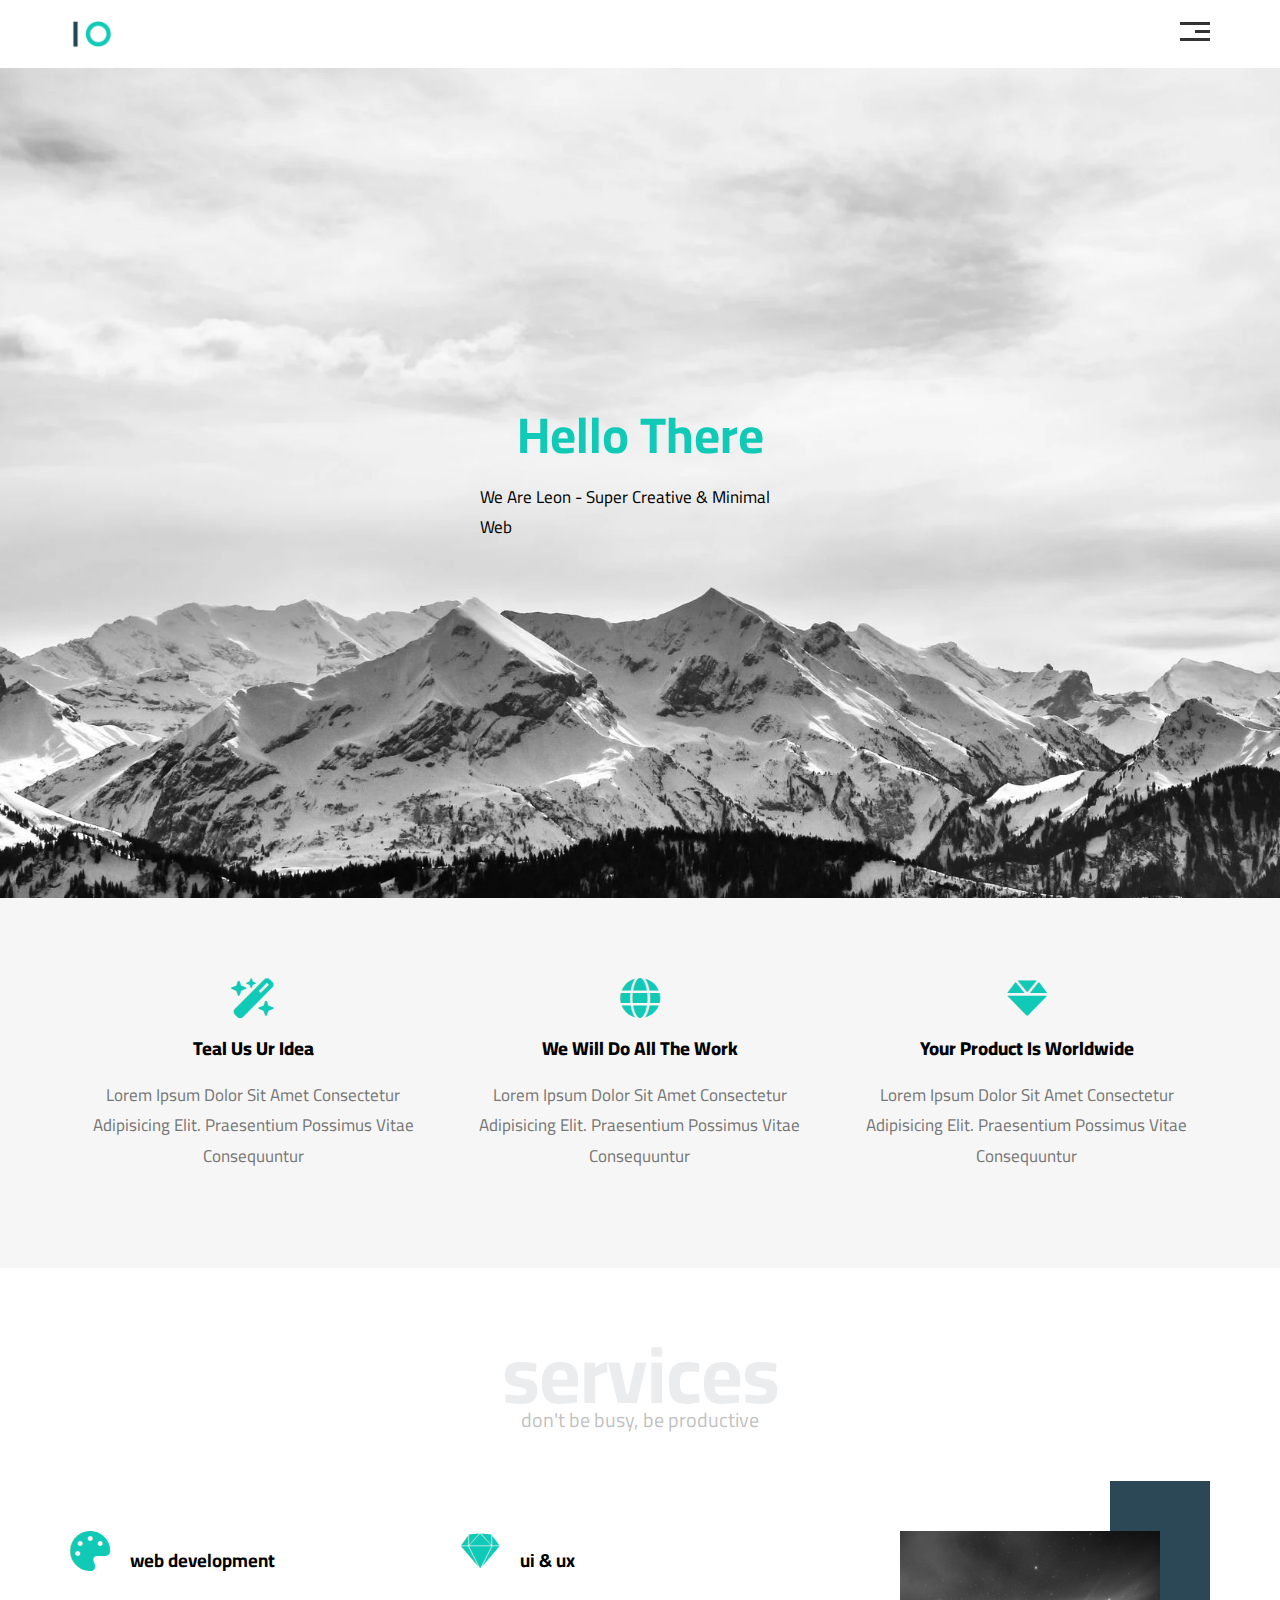
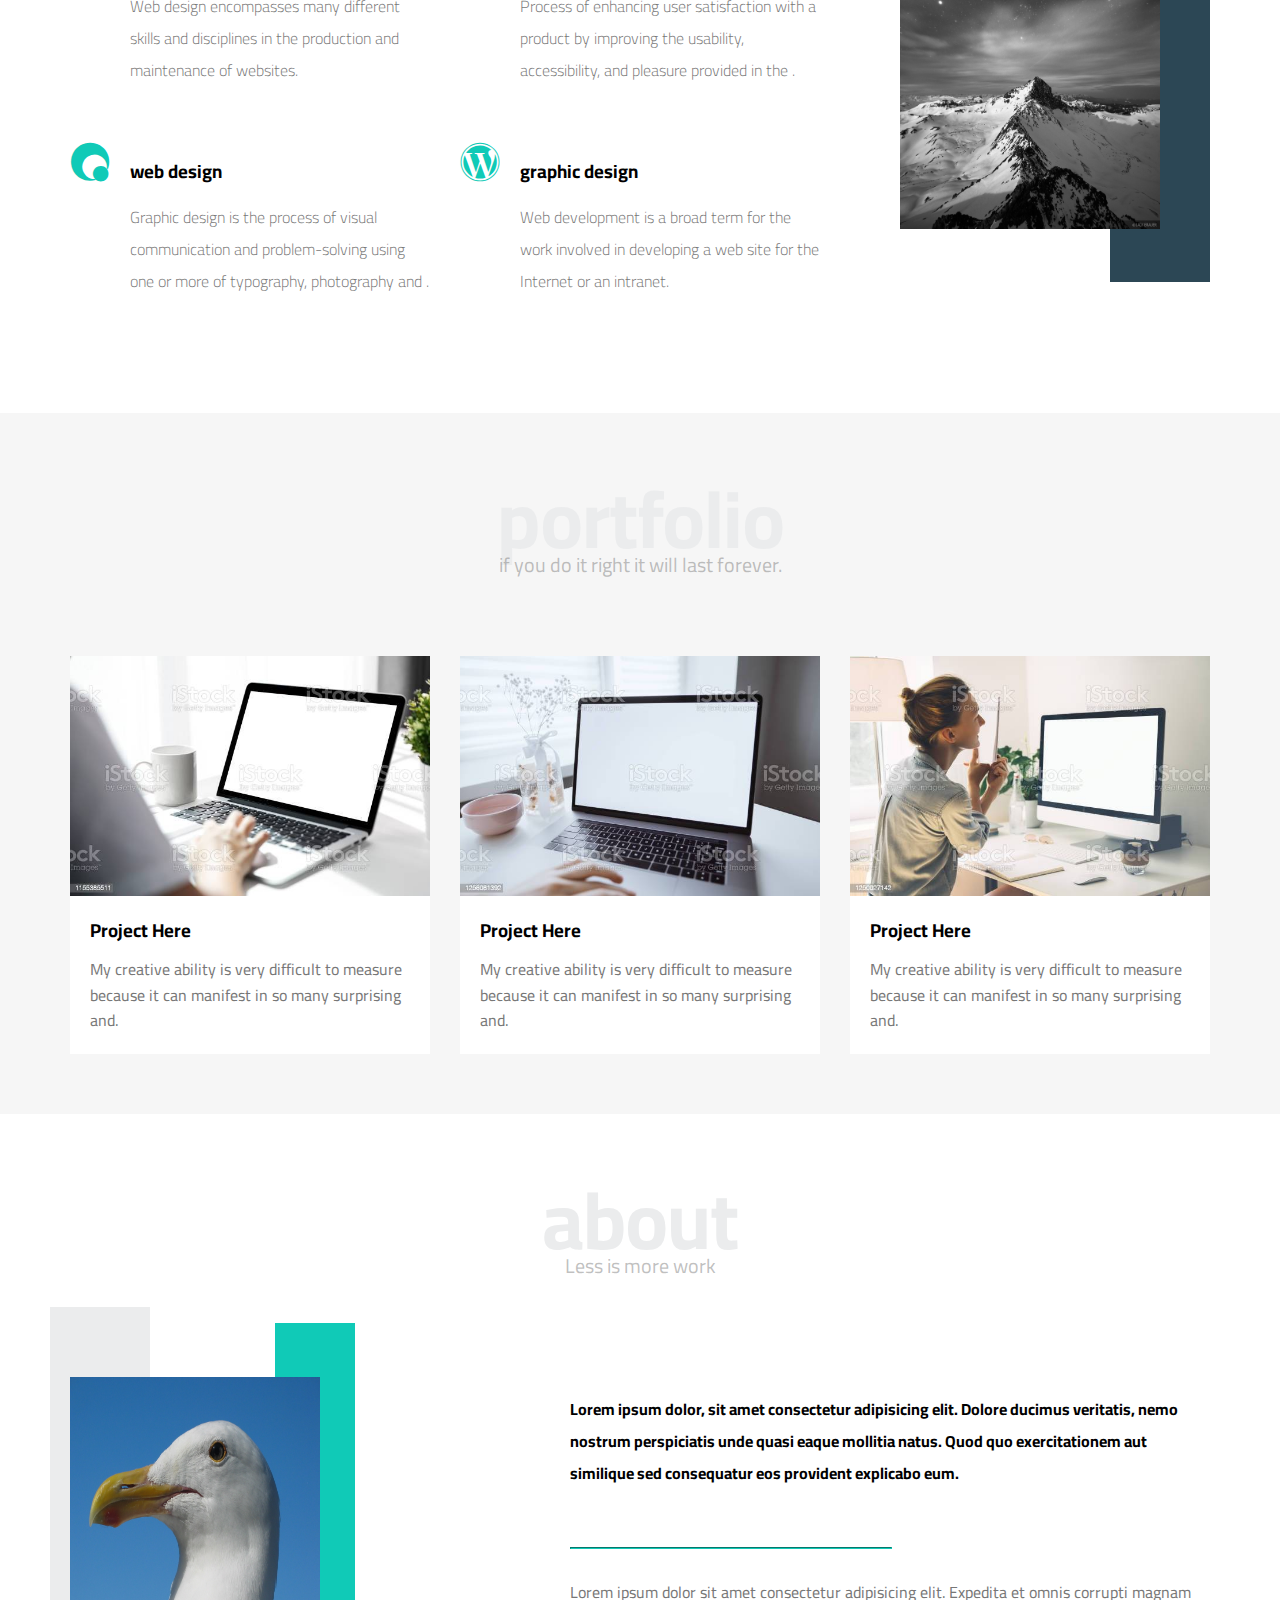
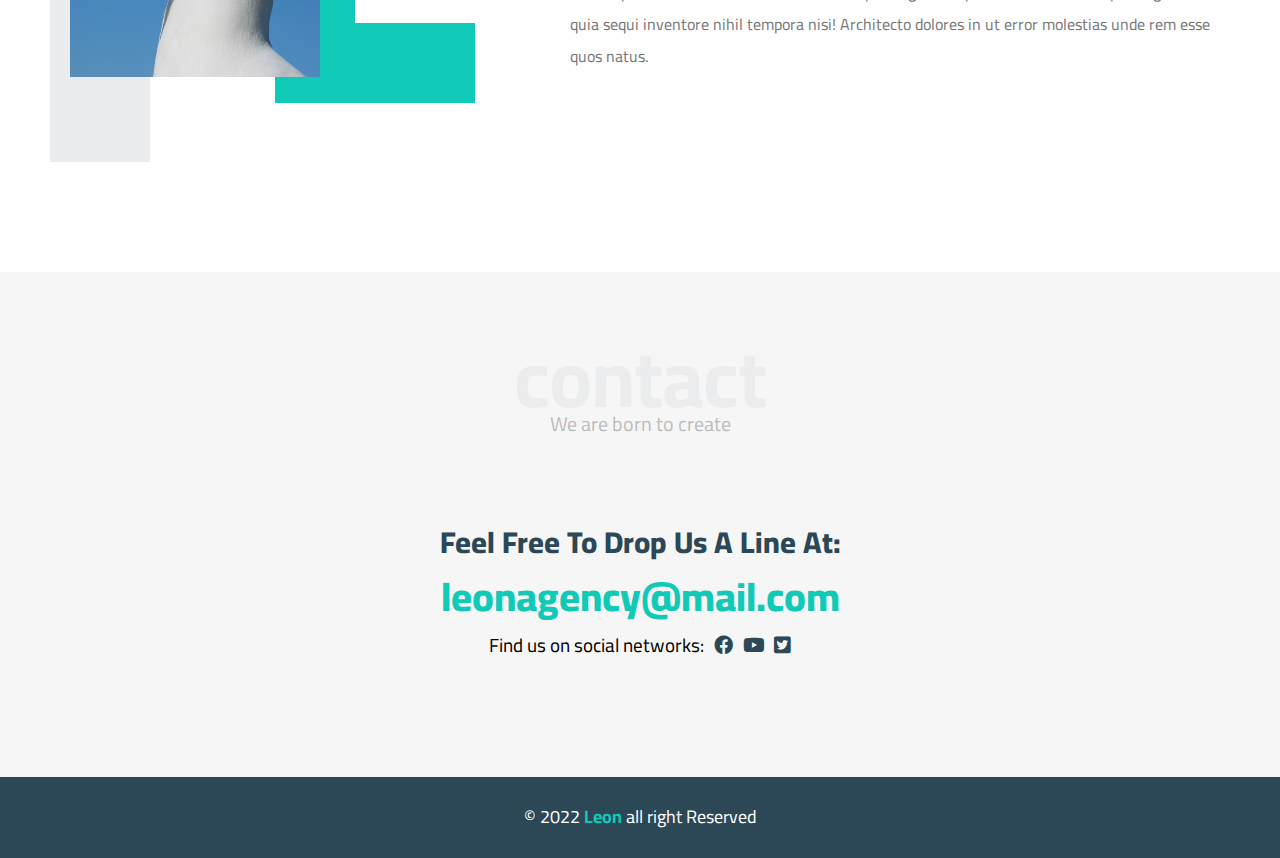
<file: index.html>
<!DOCTYPE html>
<html lang="en">
<head>
    <meta charset="UTF-8">
    <meta http-equiv="X-UA-Compatible" content="IE=edge">
    <meta name="viewport" content="width=device-width, initial-scale=1.0">
    <title>First tamplate</title>
    <!-- main template css file  -->
    <link rel="stylesheet" href="css/master.css">
    <!-- render all elements normaly  -->
    <link rel="stylesheet" href="css/normalize.css">
    <!-- fontawsome lebarily  -->
    <link rel="stylesheet" href="css/all.min.css">
    <!-- google fonts  -->
    <link rel="preconnect" href="https://fonts.googleapis.com">
    <link rel="preconnect" href="https://fonts.gstatic.com" crossorigin>
    <link href="https://fonts.googleapis.com/css2?family=Cairo:wght@300&family=Jomhuria&family=Work+Sans:wght@200;300;400;500;600;700;800&display=swap" rel="stylesheet">
</head>
<body>
<!-- start header  -->
<div class="header">
  <div class="contenar">
    <img class="logo" src="images/logo.png" alt="">

     <div class="links">
      <span class="icon">
        <span></span>
        <span></span>
        <span></span>
      </span>
    <ul >
      <li> <a href="#services">services</a></li >
      <li> <a href="#portfolio">portfolio</a></li>
      <li>  <a href="#about">about</a></li>
      <li>  <a href="#contact">contact</a></li>
    </ul>
     </div>
     
  </div>
</div>
  <!-- end header  -->
  <!-- start landing section  -->
  <div class="landing">
    <div class="intro-text">
      <h1>Hello There</h1>
      <p>we are leon - super creative & minimal web </p>
    </div>
  </div>
  <!-- end landing section  -->
<!-- start features  -->
<div class="features">
  <div class="contenar">
    <div class="feat">
      <i class="fa-solid fa-wand-magic-sparkles"></i>
      <h3>teal us ur idea</h3>
      <p>Lorem ipsum dolor sit amet consectetur adipisicing elit. Praesentium possimus vitae consequuntur </p>
    </div>
    <div class="feat">
      <i class="fa-solid fa-globe"></i>
      <h3>we will do all the work</h3>
      <p>Lorem ipsum dolor sit amet consectetur adipisicing elit. Praesentium possimus vitae consequuntur </p>
    </div>
    <div class="feat">
      <i class="fa-solid fa-gem"></i>
      <h3>your product is worldwide</h3>
      <p>Lorem ipsum dolor sit amet consectetur adipisicing elit. Praesentium possimus vitae consequuntur </p>
    </div>
  </div>
</div>
<!-- end features  -->
<!-- start services -->
<div class="services" id="services">
  <div class="contenar">
    <h2 class="special-heading">services</h2>
    <p>don't be busy, be productive</p>
    <div class="services-content"> 
      <div class="col">
        <!-- start services -->
        <div class="serv">
          <i class="fa-solid fa-palette"></i>
          <div class="text">
            <h3>web development</h3>
            <p>Web design encompasses many different 
              skills and disciplines in the production 
              and maintenance of websites.</p>
          </div>
        </div>
        <div class="serv">
          <i class="fa-brands fa-quinscape"></i>
          <div class="text">
            <h3>web design</h3>
            <p>Graphic design is the process of visual 
              communication and problem-solving 
              using one or more of typography, 
              photography and .</p>
          </div>
        </div>
        
        <!-- end services  -->
      </div>
      <div class="col">
        <div class="serv">
          <i class="fa-brands fa-sketch"></i>
          <div class="text">
            <h3>ui & ux </h3>
            <p>Process of enhancing user satisfaction 
              with a product by improving the 
              usability, accessibility, and pleasure 
              provided in the .</p>
          </div>
        </div>
        <div class="serv">
          <i class="fa-brands fa-wordpress"></i>
          <div class="text">
            <h3>graphic design</h3>
            <p>Web development is a broad term for 
              the work involved in developing a web site 
              for the Internet or an intranet.</p>
          </div>
        </div>
      </div>
      <div class="col">
        <div class="image image-red">
          <img src="images/20150405-Wetterhorn-Stars-BW.jpg" alt="">
        </div>
      </div>
    </div>
  </div>
</div>
<!-- end services -->
<!-- start portfolio -->
<div class="portfolio" id="portfolio">
  <div class="contenar">
    <h2 class="special-heading">portfolio</h2>
    <p>if you do it right it will last forever.</p>
    <div class="portfolio-content"> 
      <div class="card">
        <img src="images/1.jpg" alt="">
        <div class="info">
          <h3>Project Here</h3>
          <p>My creative ability is very difficult to measure because it can 
            manifest in so many surprising and.</p>
        </div>
      </div>
      <div class="card">
        <img src="images/2.jpg" alt="">
        <div class="info">
          <h3>Project Here</h3>
          <p>My creative ability is very difficult to measure because it can 
            manifest in so many surprising and.</p>
        </div>
      </div>
      <div class="card">
        <img src="images/3.jpg" alt="">
        <div class="info">
          <h3>Project Here</h3>
          <p>My creative ability is very difficult to measure because it can 
            manifest in so many surprising and.</p>
        </div>
      </div>
    </div>
  </div>
</div>
<!-- end portfolio -->
<!-- start about -->
<div class="about" id="about">
  <div class="contenar">
    <h2 class="special-heading">about</h2>
    <p>Less is more work</p>
    <div class="about-content"> 
      <div class="image">
        <img src="images/Gull_portrait_ca_usa.jpg" alt="">
      </div>
      <div class="text">
        <p>Lorem ipsum dolor, sit amet consectetur adipisicing elit. Dolore ducimus veritatis, nemo nostrum perspiciatis unde quasi eaque mollitia natus. Quod quo exercitationem aut similique sed consequatur eos provident explicabo eum.

        </p>
        <hr>
        <p>Lorem ipsum dolor sit amet consectetur adipisicing elit. Expedita et omnis corrupti magnam quia sequi inventore nihil tempora nisi! Architecto dolores in ut error molestias unde rem esse quos natus.

        </p>
      </div>
    </div>
  </div>
</div>
<!-- end about -->
<!-- start contact  -->
<div class="contact" id="contact">
  <div class="contenar">
    <div class="special-heading">contact</div>
    <p>We are born to create</p>
    <div class="info">
      <p class="label">Feel free to drop us a line at:</p>
      <a href="mailto:leonagency@mail.com" class="link">leonagency@mail.com</a>
      <div class="social">
        Find us on social networks:
        <i class="fa-brands fa-facebook"></i>
        <i class="fa-brands fa-youtube"></i>
        <i class="fa-brands fa-twitter-square"></i>
      </div>
    </div>
  </div>
</div>
<!-- end contact  -->
<!-- start footer  -->
<div class="footer">
  &copy 2022 <span>Leon</span> all right Reserved
</div>
<!-- end footer  -->



</body>
</html>
</file>
<file: css/master.css>
/* start variable  */
:root {
    --min-color: #10cab7;
    --sec-color:#2c4755;
    --section-padding:60px;
}
/* end variable  */



/* start global rules  */

*{
    -webkit-box-sizing: border-box;
    -moz-box-sizing: border-box;
    box-sizing: border-box;
}
html{
    scroll-behavior: smooth;
}

body{
    font-family: 'Cairo', sans-serif;
}

.contenar{
    padding-left: 15px;
    padding-right: 15px;
    margin-left: auto;
    margin-right: auto;
}


/* small  */
@media (min-width: 768px){
.contenar
 {
     width: 750px;
 }
}
/* medium  */
@media (min-width: 992px){
    .contenar
     {
         width: 970px;
     }
}

/* large  */
    @media (min-width: 1200px){
        .contenar
         {
             width: 1170px;
         }
}
/* end global rules  */
/* start componets  */
.special-heading{
    color: #ebeced;
    font-size: 80px;
    text-align: center;
    font-weight: bold;
    letter-spacing: -1px;
    margin: 0;
}
.special-heading + p{
    margin: -12px 0 0;
    font-size: 20px;
    text-align: center;
    color: #79797979;
}
/* end componets  */

/* start header  */
.header{
    padding: 20px;
    
}
.header .contenar{
    display: flex;
    justify-content: space-between;
    align-items: center;
}
.header .logo{
    width: 70px;
}
.header .links{
    position: relative;

}
.header .links:hover .icon span:nth-child(2){
    width: 100%;
    }
.header .links .icon{
    width: 30px;
    display: flex;
    flex-wrap: wrap;
    justify-content: flex-end;
}
.header .links .icon span{
    background-color: #333;
    margin-bottom: 5px;
height: 3px;
}
.header .links .icon span:first-child{

width: 100%;}
.header .links .icon span:nth-child(2){
transition: 0.3s;
width: 50%;
}
.header .links .icon span:last-child{
width: 100%;
}

.header .links ul{
    list-style: none;
    margin: 0;
    padding: 0;
    background: #f6f6f6f6;
    position: absolute;
    right: 0;
    min-width: 200px;
    top: calc(100% + 15px);
    display: none;
    z-index: 1;

}
.header .links ul::before{
    content: "";
    border-width: 10px;
    border-style: solid;
    border-color: transparent transparent #f6f6f6f6 transparent;
    position: absolute;
    right: 5px;
    top: -20px;
}
.header .links:hover ul{
display: block;  
}
.header .links ul li{
    display: block;
    text-decoration: none;
    padding: 15px;
    color:#333;
    transition: 0.3s;
    padding-left: 20px;

}
.header .links ul a{
    text-decoration: none;
}
.header .links ul li:hover{
    padding-left: 30px;

}
.header .links ul li:not(:last-child) {
border-bottom: 1px solid rgb(219, 216, 216);
}

/* end header  */
/* <!-- start landing section  --> */
.landing{
    background-image: url(/images/mount.png);
    background-size: cover;
    height: calc(100vh - 70px);
    position: relative;
}
.landing .intro-text  {
position:absolute;
left: 50%;
top: 50%;
transform: translate(-50% ,-50%);
width: 320px;
max-width: 100%;
}
.landing .intro-text h1 {
   margin: 0;
   text-align: center;
   font-weight: bold;
   font-size: 50px;
   color: var(--min-color);
}
.landing .intro-text p {
   font-size: 17px;
   line-height: 1.8;
   text-transform: capitalize;
}
/* <!-- end landing section  --> */
/* <!-- start features  --> */
.features{
    padding-top: var(--section-padding);
    padding-bottom: var(--section-padding);
    background-color: #f6f6f6f6;
}
/* start features  icon  */
.fa-gem ,.fa-globe ,.fa-wand-magic-sparkles{
  font-size: 40px;

}
/* endfeatures  icon  */

.features .contenar{
        display: grid;
        grid-template-columns: repeat(auto-fill, minmax(300px, 1fr));
        gap: 20px;
}
.features .feat{
    padding: 20px;
    text-align: center;


}
.features .feat i{
    color: var(--min-color);
}
.features .feat h3{
    font-weight: 800;
    margin: 20px 0;
    text-transform: capitalize;
}
.features .feat p {
line-height: 1.8;
color: #777;
font-size: 17px;
text-transform: capitalize;
}

/* <!-- end features  --> */
/* start services */
.services{
    padding-top: 60px;
    padding-bottom: 60px;

}
.services .services-content {
    display: grid;
    grid-template-columns: repeat(auto-fill, minmax(300px, 1fr));
    gap: 30px;
    margin-top: 100px;
}
.services .services-content .serv {
    display: flex;
    margin-bottom: 40px;
    

}
@media (max-width: 767) {
    .services .services-content .serv{
        flex-direction: column;
        text-align: center;
    }
    
}
.services .services-content .serv i{
    font-size: 40px;
    flex-basis: 60px;
   color: var(--min-color);
}

.services .services-content .serv .text{
flex: 2;
}
.services .services-content .serv .text h3{
    margin: 0 0 20;

}

.services .services-content  .text p {
    color: #777;
    font-weight: 300;
    line-height: 2;

}
.services .services-content  .image{
    text-align: center;
    position: relative;
}

.services .services-content  .image::before{
    content: "";
    position: absolute;
    right: 0;
    background-color: var(--sec-color);
    width: 100px;
    height: calc(100% + 100px);
    top: -50px;
    z-index: -1;
}
.services .services-content  .image img {
    width: 260px;
}
@media(max-width: 1199px){
    .image-red{
        display: none;
    }
}

/* end services */
/* <!-- start portfolio --> */
.portfolio{
    padding-top: var(--section-padding);
    padding-bottom: var(--section-padding);
    background-color: #f6f6f6f6;
}
.portfolio .portfolio-content{
    display: grid;
    grid-template-columns: repeat(auto-fill, minmax(300px, 1fr));
    grid-gap: 30px;
    margin-top: 80px;
}
.portfolio .portfolio-content .card{
    background-color: white;
  

}
.portfolio .portfolio-content .card img{
  max-width: 100%   ;
   
  
}
.portfolio .portfolio-content .card .info{
padding: 20px;
}
.portfolio .portfolio-content .card .info h3{
    margin: 0;
}
.portfolio .portfolio-content .card .info p{
   color: #777;
   line-height: 1.6;
   margin-bottom: 0;
}
/* <!-- end portfolio --> */
/* start about */
.about{
    padding-top: var(--section-padding);
    padding-bottom: calc( var(--section-padding) + 60px);


}
.about-content{
    margin-top: 100px;
    display: flex;
    flex-wrap: wrap;
    justify-content: space-between;
}
@media (max-width: 991px) {
    .about-content{
        flex-direction: column;
        text-align: center;
    } 
}
.about-content .image{
    position: relative;
    width: 250px;
    height: 375px;
}
.about-content .image img{
  width: 250px;
  height: 300px;
  
}
@media (max-width: 991px) {
    .about-content .image img{
        margin: 0 40px auto;
    }
}
.about-content .image::before{
    content: "";
    position: absolute;
    background: #ebeced;
    width: 100px;
    height: calc(100% + 80px);
    top: -70px;
    left: -20px;
    z-index: -1;
}

.about-content .image::after{
    content: ""; 
    position: absolute;
    width: 120px;
    height: 300px;
    border-left: 
    80px solid var(--min-color);
    border-bottom: 80px solid var(--min-color); 
    top: -54px; right: -155px; z-index: -1;
}
.about-content .text{
    flex-basis: calc(100% - 500px);
}
@media (max-width: 991px) {
    .about-content .image::before,
    .about-content .image::after
    {
       display: none;
    } 
}
.about-content .text p:first-of-type{
font-weight: bold;
line-height: 2;
margin-bottom: 50px;
}
.about-content .text hr{
width: 50%;
border-color: var(--min-color);
display: inline-block;


}
.about-content .text p:last-child{
    line-height: 2;
    color: #777;

}
/* end about */
/* start contact  */
.contact{
    padding-top: var(--section-padding);
    padding-bottom: var(--section-padding);
    background-color:#f6f6f6f6;
}

.contact .info{
    padding-top: var(--section-padding);
    padding-bottom: var(--section-padding);
    text-align: center;
}

.contact .info .label{
    font-size: 30px;
    font-weight: 800;
    color: var(--sec-color);
   text-transform: capitalize;
    margin-bottom: 15px;
}
.contact .info .link{
     display: block;
     font-size: 40px;
     font-weight: 800;
     color: var(--min-color);
     text-decoration: none;
     margin-bottom: 15px;
     
}
.contact .info .social{
    display: flex;
    justify-content: center;
    font-size: 19px;
}
.contact .info .social i {
    margin-left: 10px;
    color: var(--sec-color);
}
@media(max-width: 767px){
    .contact .info .label,
    .contact .info .link{
        font-size: 25px;
    }
}

/* end contact  */
/* start footer  */
.footer{
    background-color: var(--sec-color);
    color: white;
    padding: 30px 30px;
    text-align: center;
    font-size: 18px;
}
.footer span{
    font-weight: bold;
    color: var(--min-color);
}
/* end footer  */
</file>
